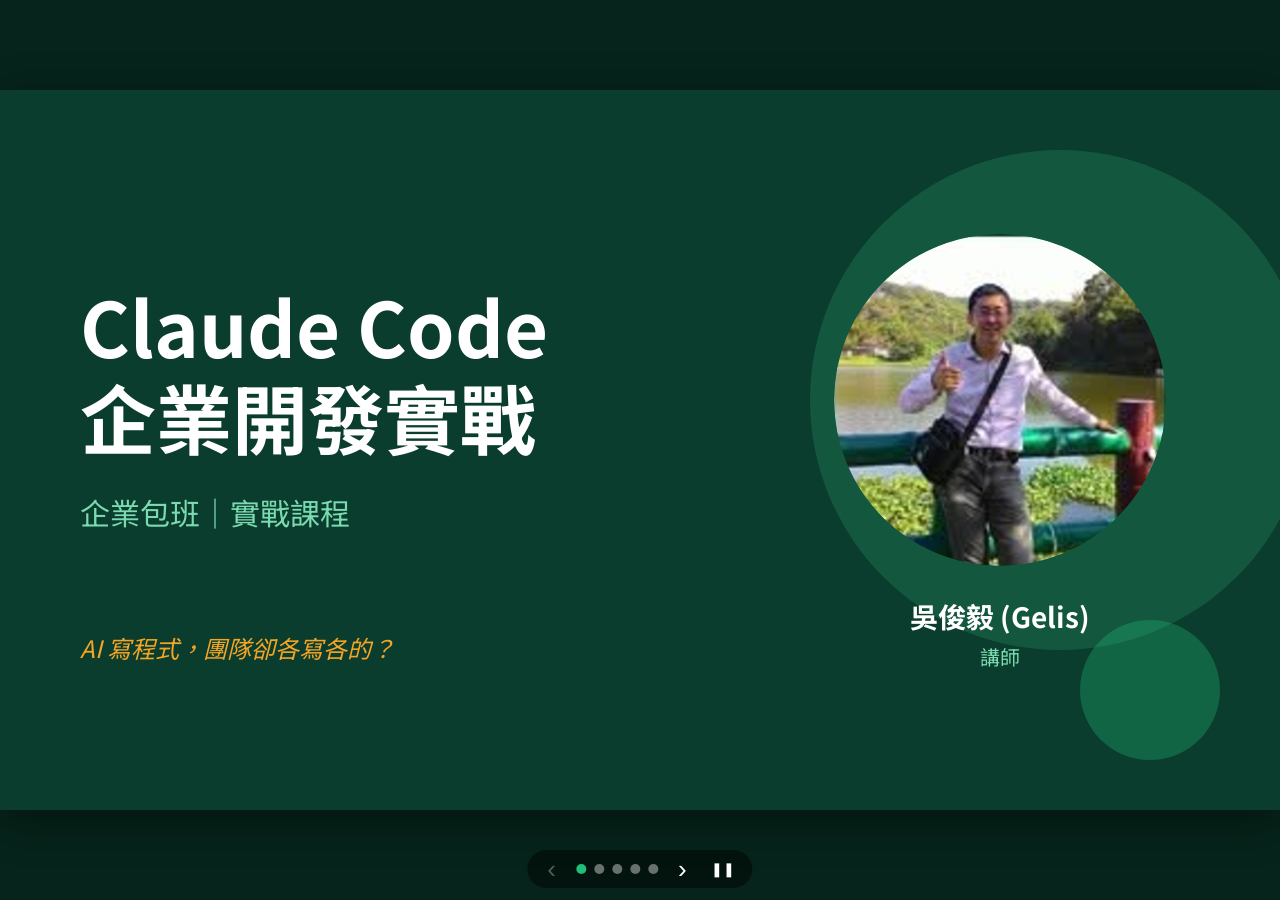
<file: src/index.html>
<!doctype html>
<html lang="zh-Hant">
<head>
<meta charset="utf-8">
<meta name="viewport" content="width=device-width, initial-scale=1">
<title>Claude Code 企業開發實戰</title>
<meta name="description" content="Claude Code 企業包班、實戰課程：Command/Skill、CLAUDE.md、Legacy System、AI 時代的 SDLC。講師吳俊毅 (Gelis)。">
<meta property="og:title" content="Claude Code 企業開發實戰">
<meta property="og:description" content="讓 AI 變成有規範、可複製的開發流程｜企業包班、實戰課程">
<meta property="og:image" content="assets/photo.png">
<link rel="preconnect" href="https://fonts.googleapis.com">
<link rel="preconnect" href="https://fonts.gstatic.com" crossorigin>
<link href="https://fonts.googleapis.com/css2?family=Noto+Sans+TC:wght@400;700&display=swap" rel="stylesheet">
<link rel="stylesheet" href="style.css">
</head>
<body>
<main class="deck" id="deck" aria-label="Claude Code 企業開發實戰 簡報">
  <div class="stage" id="stage">

    <section class="slide dark title-slide" aria-label="封面">
      <div class="deco c1"></div><div class="deco c2"></div>
      <div class="title-text">
        <h1>Claude Code<br>企業開發實戰</h1>
        <p class="sub">企業包班｜實戰課程</p>
        <p class="tag">AI 寫程式，團隊卻各寫各的？</p>
      </div>
      <figure class="speaker">
        <img src="assets/photo.png" alt="講師吳俊毅" width="332" height="332">
        <figcaption><strong>吳俊毅 (Gelis)</strong><span>講師</span></figcaption>
      </figure>
    </section>

    <section class="slide light" aria-label="總覽">
      <h2>讓 AI 變成有規範、可複製的開發流程</h2>
      <div class="cards three">
        <article class="card tall"><span class="badge "><svg stroke="currentColor" fill="currentColor" stroke-width="0" viewBox="0 0 384 512" aria-hidden="true" focusable="false" height="1em" width="1em" xmlns="http://www.w3.org/2000/svg"><path d="M336 64h-80c0-35.3-28.7-64-64-64s-64 28.7-64 64H48C21.5 64 0 85.5 0 112v352c0 26.5 21.5 48 48 48h288c26.5 0 48-21.5 48-48V112c0-26.5-21.5-48-48-48zM192 40c13.3 0 24 10.7 24 24s-10.7 24-24 24-24-10.7-24-24 10.7-24 24-24zm121.2 231.8l-143 141.8c-4.7 4.7-12.3 4.6-17-.1l-82.6-83.3c-4.7-4.7-4.6-12.3.1-17L99.1 285c4.7-4.7 12.3-4.6 17 .1l46 46.4 106-105.2c4.7-4.7 12.3-4.6 17 .1l28.2 28.4c4.7 4.8 4.6 12.3-.1 17z"></path></svg></span><h3>規範</h3><p>用 Command / Skill 建立符合團隊規範的流程</p></article>
        <article class="card tall"><span class="badge alt"><svg stroke="currentColor" fill="currentColor" stroke-width="0" viewBox="0 0 512 512" aria-hidden="true" focusable="false" height="1em" width="1em" xmlns="http://www.w3.org/2000/svg"><path d="M500 224h-30.364C455.724 130.325 381.675 56.276 288 42.364V12c0-6.627-5.373-12-12-12h-40c-6.627 0-12 5.373-12 12v30.364C130.325 56.276 56.276 130.325 42.364 224H12c-6.627 0-12 5.373-12 12v40c0 6.627 5.373 12 12 12h30.364C56.276 381.675 130.325 455.724 224 469.636V500c0 6.627 5.373 12 12 12h40c6.627 0 12-5.373 12-12v-30.364C381.675 455.724 455.724 381.675 469.636 288H500c6.627 0 12-5.373 12-12v-40c0-6.627-5.373-12-12-12zM288 404.634V364c0-6.627-5.373-12-12-12h-40c-6.627 0-12 5.373-12 12v40.634C165.826 392.232 119.783 346.243 107.366 288H148c6.627 0 12-5.373 12-12v-40c0-6.627-5.373-12-12-12h-40.634C119.768 165.826 165.757 119.783 224 107.366V148c0 6.627 5.373 12 12 12h40c6.627 0 12-5.373 12-12v-40.634C346.174 119.768 392.217 165.757 404.634 224H364c-6.627 0-12 5.373-12 12v40c0 6.627 5.373 12 12 12h40.634C392.232 346.174 346.243 392.217 288 404.634zM288 256c0 17.673-14.327 32-32 32s-32-14.327-32-32c0-17.673 14.327-32 32-32s32 14.327 32 32z"></path></svg></span><h3>聚焦</h3><p>掌握 Context 聚焦與 CLAUDE.md 的最佳用法</p></article>
        <article class="card tall"><span class="badge "><svg stroke="currentColor" fill="currentColor" stroke-width="0" viewBox="0 0 512 512" aria-hidden="true" focusable="false" height="1em" width="1em" xmlns="http://www.w3.org/2000/svg"><path d="M505.12019,19.09375c-1.18945-5.53125-6.65819-11-12.207-12.1875C460.716,0,435.507,0,410.40747,0,307.17523,0,245.26909,55.20312,199.05238,128H94.83772c-16.34763.01562-35.55658,11.875-42.88664,26.48438L2.51562,253.29688A28.4,28.4,0,0,0,0,264a24.00867,24.00867,0,0,0,24.00582,24H127.81618l-22.47457,22.46875c-11.36521,11.36133-12.99607,32.25781,0,45.25L156.24582,406.625c11.15623,11.1875,32.15619,13.15625,45.27726,0l22.47457-22.46875V488a24.00867,24.00867,0,0,0,24.00581,24,28.55934,28.55934,0,0,0,10.707-2.51562l98.72834-49.39063c14.62888-7.29687,26.50776-26.5,26.50776-42.85937V312.79688c72.59753-46.3125,128.03493-108.40626,128.03493-211.09376C512.07526,76.5,512.07526,51.29688,505.12019,19.09375ZM384.04033,168A40,40,0,1,1,424.05,128,40.02322,40.02322,0,0,1,384.04033,168Z"></path></svg></span><h3>落地</h3><p>從 Legacy System 切入，重新定義 SDLC</p></article>
      </div>
    </section>

    <section class="slide light" aria-label="課程重點">
      <h2>課程重點</h2>
      <ol class="points">
        <li><span class="badge sm"><svg stroke="currentColor" fill="currentColor" stroke-width="0" viewBox="0 0 640 512" aria-hidden="true" focusable="false" height="1em" width="1em" xmlns="http://www.w3.org/2000/svg"><path d="M257.981 272.971L63.638 467.314c-9.373 9.373-24.569 9.373-33.941 0L7.029 444.647c-9.357-9.357-9.375-24.522-.04-33.901L161.011 256 6.99 101.255c-9.335-9.379-9.317-24.544.04-33.901l22.667-22.667c9.373-9.373 24.569-9.373 33.941 0L257.981 239.03c9.373 9.372 9.373 24.568 0 33.941zM640 456v-32c0-13.255-10.745-24-24-24H312c-13.255 0-24 10.745-24 24v32c0 13.255 10.745 24 24 24h304c13.255 0 24-10.745 24-24z"></path></svg></span><span>活用 Command / Skill，建立最佳且符合團隊規範的開發流程</span></li>
        <li><span class="badge sm"><svg stroke="currentColor" fill="currentColor" stroke-width="0" viewBox="0 0 496 512" aria-hidden="true" focusable="false" height="1em" width="1em" xmlns="http://www.w3.org/2000/svg"><path d="M248 8C111.03 8 0 119.03 0 256s111.03 248 248 248 248-111.03 248-248S384.97 8 248 8zm0 432c-101.69 0-184-82.29-184-184 0-101.69 82.29-184 184-184 101.69 0 184 82.29 184 184 0 101.69-82.29 184-184 184zm0-312c-70.69 0-128 57.31-128 128s57.31 128 128 128 128-57.31 128-128-57.31-128-128-128zm0 192c-35.29 0-64-28.71-64-64s28.71-64 64-64 64 28.71 64 64-28.71 64-64 64z"></path></svg></span><span>Context 聚焦與 CLAUDE.md：使用時機 vs. 最佳實踐</span></li>
        <li><span class="badge sm"><svg stroke="currentColor" fill="currentColor" stroke-width="0" viewBox="0 0 512 512" aria-hidden="true" focusable="false" height="1em" width="1em" xmlns="http://www.w3.org/2000/svg"><path d="M480 160H32c-17.673 0-32-14.327-32-32V64c0-17.673 14.327-32 32-32h448c17.673 0 32 14.327 32 32v64c0 17.673-14.327 32-32 32zm-48-88c-13.255 0-24 10.745-24 24s10.745 24 24 24 24-10.745 24-24-10.745-24-24-24zm-64 0c-13.255 0-24 10.745-24 24s10.745 24 24 24 24-10.745 24-24-10.745-24-24-24zm112 248H32c-17.673 0-32-14.327-32-32v-64c0-17.673 14.327-32 32-32h448c17.673 0 32 14.327 32 32v64c0 17.673-14.327 32-32 32zm-48-88c-13.255 0-24 10.745-24 24s10.745 24 24 24 24-10.745 24-24-10.745-24-24-24zm-64 0c-13.255 0-24 10.745-24 24s10.745 24 24 24 24-10.745 24-24-10.745-24-24-24zm112 248H32c-17.673 0-32-14.327-32-32v-64c0-17.673 14.327-32 32-32h448c17.673 0 32 14.327 32 32v64c0 17.673-14.327 32-32 32zm-48-88c-13.255 0-24 10.745-24 24s10.745 24 24 24 24-10.745 24-24-10.745-24-24-24zm-64 0c-13.255 0-24 10.745-24 24s10.745 24 24 24 24-10.745 24-24-10.745-24-24-24z"></path></svg></span><span>企業 Legacy System 的切入點與導入策略</span></li>
        <li><span class="badge sm"><svg stroke="currentColor" fill="currentColor" stroke-width="0" viewBox="0 0 512 512" aria-hidden="true" focusable="false" height="1em" width="1em" xmlns="http://www.w3.org/2000/svg"><path d="M370.72 133.28C339.458 104.008 298.888 87.962 255.848 88c-77.458.068-144.328 53.178-162.791 126.85-1.344 5.363-6.122 9.15-11.651 9.15H24.103c-7.498 0-13.194-6.807-11.807-14.176C33.933 94.924 134.813 8 256 8c66.448 0 126.791 26.136 171.315 68.685L463.03 40.97C478.149 25.851 504 36.559 504 57.941V192c0 13.255-10.745 24-24 24H345.941c-21.382 0-32.09-25.851-16.971-40.971l41.75-41.749zM32 296h134.059c21.382 0 32.09 25.851 16.971 40.971l-41.75 41.75c31.262 29.273 71.835 45.319 114.876 45.28 77.418-.07 144.315-53.144 162.787-126.849 1.344-5.363 6.122-9.15 11.651-9.15h57.304c7.498 0 13.194 6.807 11.807 14.176C478.067 417.076 377.187 504 256 504c-66.448 0-126.791-26.136-171.315-68.685L48.97 471.03C33.851 486.149 8 475.441 8 454.059V320c0-13.255 10.745-24 24-24z"></path></svg></span><span>重新定義 AI 時代的 SDLC 軟體開發</span></li>
        <li><span class="badge sm"><svg stroke="currentColor" fill="currentColor" stroke-width="0" viewBox="0 0 640 512" aria-hidden="true" focusable="false" height="1em" width="1em" xmlns="http://www.w3.org/2000/svg"><path d="M128 352H32c-17.67 0-32 14.33-32 32v96c0 17.67 14.33 32 32 32h96c17.67 0 32-14.33 32-32v-96c0-17.67-14.33-32-32-32zm-24-80h192v48h48v-48h192v48h48v-57.59c0-21.17-17.23-38.41-38.41-38.41H344v-64h40c17.67 0 32-14.33 32-32V32c0-17.67-14.33-32-32-32H256c-17.67 0-32 14.33-32 32v96c0 17.67 14.33 32 32 32h40v64H94.41C73.23 224 56 241.23 56 262.41V320h48v-48zm264 80h-96c-17.67 0-32 14.33-32 32v96c0 17.67 14.33 32 32 32h96c17.67 0 32-14.33 32-32v-96c0-17.67-14.33-32-32-32zm240 0h-96c-17.67 0-32 14.33-32 32v96c0 17.67 14.33 32 32 32h96c17.67 0 32-14.33 32-32v-96c0-17.67-14.33-32-32-32z"></path></svg></span><span>以 Skills 定義系統開發與設計的標準流程</span></li>
      </ol>
    </section>

    <section class="slide light" aria-label="適合對象與課程形式">
      <h2>適合對象與課程形式</h2>
      <div class="cards three">
        <article class="card"><span class="badge sm"><svg stroke="currentColor" fill="currentColor" stroke-width="0" viewBox="0 0 640 512" aria-hidden="true" focusable="false" height="1em" width="1em" xmlns="http://www.w3.org/2000/svg"><path d="M96 224c35.3 0 64-28.7 64-64s-28.7-64-64-64-64 28.7-64 64 28.7 64 64 64zm448 0c35.3 0 64-28.7 64-64s-28.7-64-64-64-64 28.7-64 64 28.7 64 64 64zm32 32h-64c-17.6 0-33.5 7.1-45.1 18.6 40.3 22.1 68.9 62 75.1 109.4h66c17.7 0 32-14.3 32-32v-32c0-35.3-28.7-64-64-64zm-256 0c61.9 0 112-50.1 112-112S381.9 32 320 32 208 82.1 208 144s50.1 112 112 112zm76.8 32h-8.3c-20.8 10-43.9 16-68.5 16s-47.6-6-68.5-16h-8.3C179.6 288 128 339.6 128 403.2V432c0 26.5 21.5 48 48 48h288c26.5 0 48-21.5 48-48v-28.8c0-63.6-51.6-115.2-115.2-115.2zm-223.7-13.4C161.5 263.1 145.6 256 128 256H64c-35.3 0-64 28.7-64 64v32c0 17.7 14.3 32 32 32h65.9c6.3-47.4 34.9-87.3 75.2-109.4z"></path></svg></span><p>希望導入 AI 輔助開發的企業研發團隊</p></article>
        <article class="card"><span class="badge sm"><svg stroke="currentColor" fill="currentColor" stroke-width="0" viewBox="0 0 512 512" aria-hidden="true" focusable="false" height="1em" width="1em" xmlns="http://www.w3.org/2000/svg"><path d="M507.73 109.1c-2.24-9.03-13.54-12.09-20.12-5.51l-74.36 74.36-67.88-11.31-11.31-67.88 74.36-74.36c6.62-6.62 3.43-17.9-5.66-20.16-47.38-11.74-99.55.91-136.58 37.93-39.64 39.64-50.55 97.1-34.05 147.2L18.74 402.76c-24.99 24.99-24.99 65.51 0 90.5 24.99 24.99 65.51 24.99 90.5 0l213.21-213.21c50.12 16.71 107.47 5.68 147.37-34.22 37.07-37.07 49.7-89.32 37.91-136.73zM64 472c-13.25 0-24-10.75-24-24 0-13.26 10.75-24 24-24s24 10.74 24 24c0 13.25-10.75 24-24 24z"></path></svg></span><p>負責維護 Legacy System 的工程師與技術主管</p></article>
        <article class="card"><span class="badge sm"><svg stroke="currentColor" fill="currentColor" stroke-width="0" viewBox="0 0 448 512" aria-hidden="true" focusable="false" height="1em" width="1em" xmlns="http://www.w3.org/2000/svg"><path d="M224 256c70.7 0 128-57.3 128-128S294.7 0 224 0 96 57.3 96 128s57.3 128 128 128zm95.8 32.6L272 480l-32-136 32-56h-96l32 56-32 136-47.8-191.4C56.9 292 0 350.3 0 422.4V464c0 26.5 21.5 48 48 48h352c26.5 0 48-21.5 48-48v-41.6c0-72.1-56.9-130.4-128.2-133.8z"></path></svg></span><p>想建立團隊 AI 開發規範的 CTO / Tech Lead</p></article>
      </div>
      <dl class="format">
        <div><dt>課程時數</dt><dd>[例：2 天 12 小時]</dd></div>
        <div><dt>授課方式</dt><dd>[實體 / 線上]</dd></div>
        <div><dt>人數上限</dt><dd>[無]</dd></div>
      </dl>
    </section>

    <section class="slide dark" aria-label="聯絡方式">
      <h2>預約免費諮詢，索取企業專屬優惠</h2>
      <div class="contact-wrap">
        <ul class="contacts">
          <li><span class="badge"><svg stroke="currentColor" fill="currentColor" stroke-width="0" viewBox="0 0 512 512" aria-hidden="true" focusable="false" height="1em" width="1em" xmlns="http://www.w3.org/2000/svg"><path d="M256 32C114.6 32 0 125.1 0 240c0 49.6 21.4 95 57 130.7C44.5 421.1 2.7 466 2.2 466.5c-2.2 2.3-2.8 5.7-1.5 8.7S4.8 480 8 480c66.3 0 116-31.8 140.6-51.4 32.7 12.3 69 19.4 107.4 19.4 141.4 0 256-93.1 256-208S397.4 32 256 32z"></path></svg></span><div><small>LINE ID</small><strong>geliswu</strong></div></li>
          <li><span class="badge"><svg stroke="currentColor" fill="currentColor" stroke-width="0" viewBox="0 0 512 512" aria-hidden="true" focusable="false" height="1em" width="1em" xmlns="http://www.w3.org/2000/svg"><path d="M502.3 190.8c3.9-3.1 9.7-.2 9.7 4.7V400c0 26.5-21.5 48-48 48H48c-26.5 0-48-21.5-48-48V195.6c0-5 5.7-7.8 9.7-4.7 22.4 17.4 52.1 39.5 154.1 113.6 21.1 15.4 56.7 47.8 92.2 47.6 35.7.3 72-32.8 92.3-47.6 102-74.1 131.6-96.3 154-113.7zM256 320c23.2.4 56.6-29.2 73.4-41.4 132.7-96.3 142.8-104.7 173.4-128.7 5.8-4.5 9.2-11.5 9.2-18.9v-19c0-26.5-21.5-48-48-48H48C21.5 64 0 85.5 0 112v19c0 7.4 3.4 14.3 9.2 18.9 30.6 23.9 40.7 32.4 173.4 128.7 16.8 12.2 50.2 41.8 73.4 41.4z"></path></svg></span><div><small>Email</small><a href="mailto:wergelis@msn.com">wergelis@msn.com</a></div></li>
          <li><span class="badge"><svg stroke="currentColor" fill="currentColor" stroke-width="0" viewBox="0 0 640 512" aria-hidden="true" focusable="false" height="1em" width="1em" xmlns="http://www.w3.org/2000/svg"><path d="M524.531,69.836a1.5,1.5,0,0,0-.764-.7A485.065,485.065,0,0,0,404.081,32.03a1.816,1.816,0,0,0-1.923.91,337.461,337.461,0,0,0-14.9,30.6,447.848,447.848,0,0,0-134.426,0,309.541,309.541,0,0,0-15.135-30.6,1.89,1.89,0,0,0-1.924-.91A483.689,483.689,0,0,0,116.085,69.137a1.712,1.712,0,0,0-.788.676C39.068,183.651,18.186,294.69,28.43,404.354a2.016,2.016,0,0,0,.765,1.375A487.666,487.666,0,0,0,176.02,479.918a1.9,1.9,0,0,0,2.063-.676A348.2,348.2,0,0,0,208.12,430.4a1.86,1.86,0,0,0-1.019-2.588,321.173,321.173,0,0,1-45.868-21.853,1.885,1.885,0,0,1-.185-3.126c3.082-2.309,6.166-4.711,9.109-7.137a1.819,1.819,0,0,1,1.9-.256c96.229,43.917,200.41,43.917,295.5,0a1.812,1.812,0,0,1,1.924.233c2.944,2.426,6.027,4.851,9.132,7.16a1.884,1.884,0,0,1-.162,3.126,301.407,301.407,0,0,1-45.89,21.83,1.875,1.875,0,0,0-1,2.611,391.055,391.055,0,0,0,30.014,48.815,1.864,1.864,0,0,0,2.063.7A486.048,486.048,0,0,0,610.7,405.729a1.882,1.882,0,0,0,.765-1.352C623.729,277.594,590.933,167.465,524.531,69.836ZM222.491,337.58c-28.972,0-52.844-26.587-52.844-59.239S193.056,219.1,222.491,219.1c29.665,0,53.306,26.82,52.843,59.239C275.334,310.993,251.924,337.58,222.491,337.58Zm195.38,0c-28.971,0-52.843-26.587-52.843-59.239S388.437,219.1,417.871,219.1c29.667,0,53.307,26.82,52.844,59.239C470.715,310.993,447.538,337.58,417.871,337.58Z"></path></svg></span><div><small>Discord 社群</small><a href="https://discord.gg/UAAvQC7NV" target="_blank" rel="noopener">discord.gg/UAAvQC7NV</a></div></li>
        </ul>
        <figure class="qr"><img src="assets/qr.png" alt="Discord QR Code" width="260" height="260"><figcaption>掃描加入 Discord 社群</figcaption></figure>
      </div>
    </section>

  </div>
  <nav class="nav" aria-label="投影片導覽">
    <button id="prev" type="button" aria-label="上一頁">‹</button>
    <span id="dots" class="dots"></span>
    <button id="next" type="button" aria-label="下一頁">›</button>
    <button id="play" type="button" aria-label="暫停自動輪播" title="暫停自動輪播 (p)">❚❚</button>
  </nav>
</main>
<script src="script.js"></script>
</body>
</html>
</file>
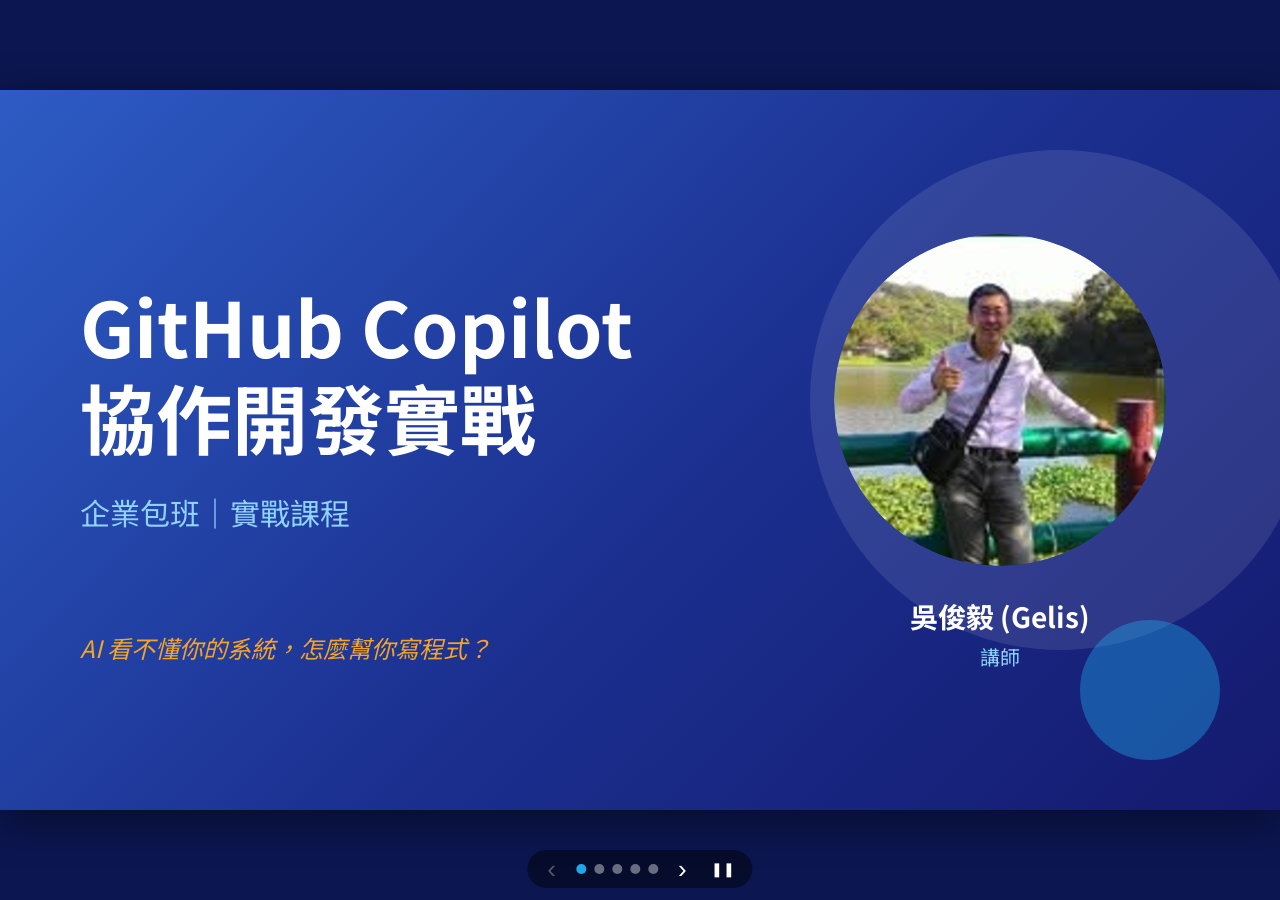
<file: src/copilot.html>
<!doctype html>
<html lang="zh-Hant">
<head>
<meta charset="utf-8">
<meta name="viewport" content="width=device-width, initial-scale=1">
<title>GitHub Copilot 協作開發實戰</title>
<meta name="description" content="GitHub Copilot 企業包班、實戰課程：Legacy System 單元測試、自訂 Agent 與 Skills、SDD 規格驅動開發。講師吳俊毅 (Gelis)。">
<meta property="og:title" content="GitHub Copilot 協作開發實戰">
<meta property="og:description" content="讓 AI 看懂你的系統、遵循你的規格｜企業包班、實戰課程">
<meta property="og:image" content="assets/photo.png">
<link rel="preconnect" href="https://fonts.googleapis.com">
<link rel="preconnect" href="https://fonts.gstatic.com" crossorigin>
<link href="https://fonts.googleapis.com/css2?family=Noto+Sans+TC:wght@400;700&display=swap" rel="stylesheet">
<link rel="stylesheet" href="style.css">
<link rel="stylesheet" href="copilot.css">
</head>
<body>
<main class="deck" id="deck" aria-label="GitHub Copilot 協作開發實戰 簡報">
  <div class="stage" id="stage">

    <section class="slide dark title-slide" aria-label="封面">
      <div class="deco c1"></div><div class="deco c2"></div>
      <div class="title-text">
        <h1>GitHub Copilot<br>協作開發實戰</h1>
        <p class="sub">企業包班｜實戰課程</p>
        <p class="tag">AI 看不懂你的系統，怎麼幫你寫程式？</p>
      </div>
      <figure class="speaker">
        <img src="assets/photo.png" alt="講師吳俊毅" width="332" height="332">
        <figcaption><strong>吳俊毅 (Gelis)</strong><span>講師</span></figcaption>
      </figure>
    </section>

    <section class="slide light" aria-label="總覽">
      <h2>讓 AI 看懂你的系統、遵循你的規格</h2>
      <div class="cards three">
        <article class="card tall"><span class="badge "><svg stroke="currentColor" fill="currentColor" stroke-width="0" viewBox="0 0 384 512" aria-hidden="true" focusable="false" height="1em" width="1em" xmlns="http://www.w3.org/2000/svg"><path d="M336 64h-80c0-35.3-28.7-64-64-64s-64 28.7-64 64H48C21.5 64 0 85.5 0 112v352c0 26.5 21.5 48 48 48h288c26.5 0 48-21.5 48-48V112c0-26.5-21.5-48-48-48zM192 40c13.3 0 24 10.7 24 24s-10.7 24-24 24-24-10.7-24-24 10.7-24 24-24zm121.2 231.8l-143 141.8c-4.7 4.7-12.3 4.6-17-.1l-82.6-83.3c-4.7-4.7-4.6-12.3.1-17L99.1 285c4.7-4.7 12.3-4.6 17 .1l46 46.4 106-105.2c4.7-4.7 12.3-4.6 17 .1l28.2 28.4c4.7 4.8 4.6 12.3-.1 17z"></path></svg></span><h3>理解</h3><p>讓 AI 理解並遵循特定的業務邏輯</p></article>
        <article class="card tall"><span class="badge alt"><svg stroke="currentColor" fill="currentColor" stroke-width="0" viewBox="0 0 512 512" aria-hidden="true" focusable="false" height="1em" width="1em" xmlns="http://www.w3.org/2000/svg"><path d="M500 224h-30.364C455.724 130.325 381.675 56.276 288 42.364V12c0-6.627-5.373-12-12-12h-40c-6.627 0-12 5.373-12 12v30.364C130.325 56.276 56.276 130.325 42.364 224H12c-6.627 0-12 5.373-12 12v40c0 6.627 5.373 12 12 12h30.364C56.276 381.675 130.325 455.724 224 469.636V500c0 6.627 5.373 12 12 12h40c6.627 0 12-5.373 12-12v-30.364C381.675 455.724 455.724 381.675 469.636 288H500c6.627 0 12-5.373 12-12v-40c0-6.627-5.373-12-12-12zM288 404.634V364c0-6.627-5.373-12-12-12h-40c-6.627 0-12 5.373-12 12v40.634C165.826 392.232 119.783 346.243 107.366 288H148c6.627 0 12-5.373 12-12v-40c0-6.627-5.373-12-12-12h-40.634C119.768 165.826 165.757 119.783 224 107.366V148c0 6.627 5.373 12 12 12h40c6.627 0 12-5.373 12-12v-40.634C346.174 119.768 392.217 165.757 404.634 224H364c-6.627 0-12 5.373-12 12v40c0 6.627 5.373 12 12 12h40.634C392.232 346.174 346.243 392.217 288 404.634zM288 256c0 17.673-14.327 32-32 32s-32-14.327-32-32c0-17.673 14.327-32 32-32s32 14.327 32 32z"></path></svg></span><h3>改善</h3><p>用 AI 在遺留系統補單元測試、改善架構</p></article>
        <article class="card tall"><span class="badge "><svg stroke="currentColor" fill="currentColor" stroke-width="0" viewBox="0 0 512 512" aria-hidden="true" focusable="false" height="1em" width="1em" xmlns="http://www.w3.org/2000/svg"><path d="M505.12019,19.09375c-1.18945-5.53125-6.65819-11-12.207-12.1875C460.716,0,435.507,0,410.40747,0,307.17523,0,245.26909,55.20312,199.05238,128H94.83772c-16.34763.01562-35.55658,11.875-42.88664,26.48438L2.51562,253.29688A28.4,28.4,0,0,0,0,264a24.00867,24.00867,0,0,0,24.00582,24H127.81618l-22.47457,22.46875c-11.36521,11.36133-12.99607,32.25781,0,45.25L156.24582,406.625c11.15623,11.1875,32.15619,13.15625,45.27726,0l22.47457-22.46875V488a24.00867,24.00867,0,0,0,24.00581,24,28.55934,28.55934,0,0,0,10.707-2.51562l98.72834-49.39063c14.62888-7.29687,26.50776-26.5,26.50776-42.85937V312.79688c72.59753-46.3125,128.03493-108.40626,128.03493-211.09376C512.07526,76.5,512.07526,51.29688,505.12019,19.09375ZM384.04033,168A40,40,0,1,1,424.05,128,40.02322,40.02322,0,0,1,384.04033,168Z"></path></svg></span><h3>協作</h3><p>自訂 Agent 角色與 Skills，串起 SDLC 流程</p></article>
      </div>
    </section>

    <section class="slide light" aria-label="課程重點">
      <h2>課程重點</h2>
      <ol class="points">
        <li><span class="badge sm"><svg stroke="currentColor" fill="currentColor" stroke-width="0" viewBox="0 0 640 512" aria-hidden="true" focusable="false" height="1em" width="1em" xmlns="http://www.w3.org/2000/svg"><path d="M257.981 272.971L63.638 467.314c-9.373 9.373-24.569 9.373-33.941 0L7.029 444.647c-9.357-9.357-9.375-24.522-.04-33.901L161.011 256 6.99 101.255c-9.335-9.379-9.317-24.544.04-33.901l22.667-22.667c9.373-9.373 24.569-9.373 33.941 0L257.981 239.03c9.373 9.372 9.373 24.568 0 33.941zM640 456v-32c0-13.255-10.745-24-24-24H312c-13.255 0-24 10.745-24 24v32c0 13.255 10.745 24 24 24h304c13.255 0 24-10.745 24-24z"></path></svg></span><span>讓 AI 理解並遵循特定的業務邏輯</span></li>
        <li><span class="badge sm"><svg stroke="currentColor" fill="currentColor" stroke-width="0" viewBox="0 0 496 512" aria-hidden="true" focusable="false" height="1em" width="1em" xmlns="http://www.w3.org/2000/svg"><path d="M248 8C111.03 8 0 119.03 0 256s111.03 248 248 248 248-111.03 248-248S384.97 8 248 8zm0 432c-101.69 0-184-82.29-184-184 0-101.69 82.29-184 184-184 101.69 0 184 82.29 184 184 0 101.69-82.29 184-184 184zm0-312c-70.69 0-128 57.31-128 128s57.31 128 128 128 128-57.31 128-128-57.31-128-128-128zm0 192c-35.29 0-64-28.71-64-64s28.71-64 64-64 64 28.71 64 64-28.71 64-64 64z"></path></svg></span><span>解決 AI 切入 Legacy System 的痛點</span></li>
        <li><span class="badge sm"><svg stroke="currentColor" fill="currentColor" stroke-width="0" viewBox="0 0 512 512" aria-hidden="true" focusable="false" height="1em" width="1em" xmlns="http://www.w3.org/2000/svg"><path d="M480 160H32c-17.673 0-32-14.327-32-32V64c0-17.673 14.327-32 32-32h448c17.673 0 32 14.327 32 32v64c0 17.673-14.327 32-32 32zm-48-88c-13.255 0-24 10.745-24 24s10.745 24 24 24 24-10.745 24-24-10.745-24-24-24zm-64 0c-13.255 0-24 10.745-24 24s10.745 24 24 24 24-10.745 24-24-10.745-24-24-24zm112 248H32c-17.673 0-32-14.327-32-32v-64c0-17.673 14.327-32 32-32h448c17.673 0 32 14.327 32 32v64c0 17.673-14.327 32-32 32zm-48-88c-13.255 0-24 10.745-24 24s10.745 24 24 24 24-10.745 24-24-10.745-24-24-24zm-64 0c-13.255 0-24 10.745-24 24s10.745 24 24 24 24-10.745 24-24-10.745-24-24-24zm112 248H32c-17.673 0-32-14.327-32-32v-64c0-17.673 14.327-32 32-32h448c17.673 0 32 14.327 32 32v64c0 17.673-14.327 32-32 32zm-48-88c-13.255 0-24 10.745-24 24s10.745 24 24 24 24-10.745 24-24-10.745-24-24-24zm-64 0c-13.255 0-24 10.745-24 24s10.745 24 24 24 24-10.745 24-24-10.745-24-24-24z"></path></svg></span><span>藉由 AI 加速在遺留系統撰寫單元測試、改善系統架構</span></li>
        <li><span class="badge sm"><svg stroke="currentColor" fill="currentColor" stroke-width="0" viewBox="0 0 512 512" aria-hidden="true" focusable="false" height="1em" width="1em" xmlns="http://www.w3.org/2000/svg"><path d="M370.72 133.28C339.458 104.008 298.888 87.962 255.848 88c-77.458.068-144.328 53.178-162.791 126.85-1.344 5.363-6.122 9.15-11.651 9.15H24.103c-7.498 0-13.194-6.807-11.807-14.176C33.933 94.924 134.813 8 256 8c66.448 0 126.791 26.136 171.315 68.685L463.03 40.97C478.149 25.851 504 36.559 504 57.941V192c0 13.255-10.745 24-24 24H345.941c-21.382 0-32.09-25.851-16.971-40.971l41.75-41.749zM32 296h134.059c21.382 0 32.09 25.851 16.971 40.971l-41.75 41.75c31.262 29.273 71.835 45.319 114.876 45.28 77.418-.07 144.315-53.144 162.787-126.849 1.344-5.363 6.122-9.15 11.651-9.15h57.304c7.498 0 13.194 6.807 11.807 14.176C478.067 417.076 377.187 504 256 504c-66.448 0-126.791-26.136-171.315-68.685L48.97 471.03C33.851 486.149 8 475.441 8 454.059V320c0-13.255 10.745-24 24-24z"></path></svg></span><span>自訂代理人，建立 Agent 角色與 Skills，完成 SDLC 流程與開發工作</span></li>
        <li><span class="badge sm"><svg stroke="currentColor" fill="currentColor" stroke-width="0" viewBox="0 0 640 512" aria-hidden="true" focusable="false" height="1em" width="1em" xmlns="http://www.w3.org/2000/svg"><path d="M128 352H32c-17.67 0-32 14.33-32 32v96c0 17.67 14.33 32 32 32h96c17.67 0 32-14.33 32-32v-96c0-17.67-14.33-32-32-32zm-24-80h192v48h48v-48h192v48h48v-57.59c0-21.17-17.23-38.41-38.41-38.41H344v-64h40c17.67 0 32-14.33 32-32V32c0-17.67-14.33-32-32-32H256c-17.67 0-32 14.33-32 32v96c0 17.67 14.33 32 32 32h40v64H94.41C73.23 224 56 241.23 56 262.41V320h48v-48zm264 80h-96c-17.67 0-32 14.33-32 32v96c0 17.67 14.33 32 32 32h96c17.67 0 32-14.33 32-32v-96c0-17.67-14.33-32-32-32zm240 0h-96c-17.67 0-32 14.33-32 32v96c0 17.67 14.33 32 32 32h96c17.67 0 32-14.33 32-32v-96c0-17.67-14.33-32-32-32z"></path></svg></span><span>介紹近期顛覆軟體開發的 SDD（規格驅動開發）</span></li>
      </ol>
    </section>

    <section class="slide light" aria-label="適合對象與課程形式">
      <h2>適合對象與課程形式</h2>
      <div class="cards three">
        <article class="card"><span class="badge sm"><svg stroke="currentColor" fill="currentColor" stroke-width="0" viewBox="0 0 640 512" aria-hidden="true" focusable="false" height="1em" width="1em" xmlns="http://www.w3.org/2000/svg"><path d="M96 224c35.3 0 64-28.7 64-64s-28.7-64-64-64-64 28.7-64 64 28.7 64 64 64zm448 0c35.3 0 64-28.7 64-64s-28.7-64-64-64-64 28.7-64 64 28.7 64 64 64zm32 32h-64c-17.6 0-33.5 7.1-45.1 18.6 40.3 22.1 68.9 62 75.1 109.4h66c17.7 0 32-14.3 32-32v-32c0-35.3-28.7-64-64-64zm-256 0c61.9 0 112-50.1 112-112S381.9 32 320 32 208 82.1 208 144s50.1 112 112 112zm76.8 32h-8.3c-20.8 10-43.9 16-68.5 16s-47.6-6-68.5-16h-8.3C179.6 288 128 339.6 128 403.2V432c0 26.5 21.5 48 48 48h288c26.5 0 48-21.5 48-48v-28.8c0-63.6-51.6-115.2-115.2-115.2zm-223.7-13.4C161.5 263.1 145.6 256 128 256H64c-35.3 0-64 28.7-64 64v32c0 17.7 14.3 32 32 32h65.9c6.3-47.4 34.9-87.3 75.2-109.4z"></path></svg></span><p>希望導入 GitHub Copilot 的企業研發團隊</p></article>
        <article class="card"><span class="badge sm"><svg stroke="currentColor" fill="currentColor" stroke-width="0" viewBox="0 0 512 512" aria-hidden="true" focusable="false" height="1em" width="1em" xmlns="http://www.w3.org/2000/svg"><path d="M507.73 109.1c-2.24-9.03-13.54-12.09-20.12-5.51l-74.36 74.36-67.88-11.31-11.31-67.88 74.36-74.36c6.62-6.62 3.43-17.9-5.66-20.16-47.38-11.74-99.55.91-136.58 37.93-39.64 39.64-50.55 97.1-34.05 147.2L18.74 402.76c-24.99 24.99-24.99 65.51 0 90.5 24.99 24.99 65.51 24.99 90.5 0l213.21-213.21c50.12 16.71 107.47 5.68 147.37-34.22 37.07-37.07 49.7-89.32 37.91-136.73zM64 472c-13.25 0-24-10.75-24-24 0-13.26 10.75-24 24-24s24 10.74 24 24c0 13.25-10.75 24-24 24z"></path></svg></span><p>負責維護 Legacy System 的工程師與技術主管</p></article>
        <article class="card"><span class="badge sm"><svg stroke="currentColor" fill="currentColor" stroke-width="0" viewBox="0 0 448 512" aria-hidden="true" focusable="false" height="1em" width="1em" xmlns="http://www.w3.org/2000/svg"><path d="M224 256c70.7 0 128-57.3 128-128S294.7 0 224 0 96 57.3 96 128s57.3 128 128 128zm95.8 32.6L272 480l-32-136 32-56h-96l32 56-32 136-47.8-191.4C56.9 292 0 350.3 0 422.4V464c0 26.5 21.5 48 48 48h352c26.5 0 48-21.5 48-48v-41.6c0-72.1-56.9-130.4-128.2-133.8z"></path></svg></span><p>想用 SDD 建立團隊 AI 開發規範的 CTO / Tech Lead</p></article>
      </div>
      <dl class="format">
        <div><dt>課程時數</dt><dd>[例：2 天 12 小時]</dd></div>
        <div><dt>授課方式</dt><dd>[實體 / 線上]</dd></div>
        <div><dt>人數上限</dt><dd>[無]</dd></div>
      </dl>
    </section>

    <section class="slide dark" aria-label="聯絡方式">
      <h2>預約免費諮詢，索取企業專屬優惠</h2>
      <div class="contact-wrap">
        <ul class="contacts">
          <li><span class="badge"><svg stroke="currentColor" fill="currentColor" stroke-width="0" viewBox="0 0 512 512" aria-hidden="true" focusable="false" height="1em" width="1em" xmlns="http://www.w3.org/2000/svg"><path d="M256 32C114.6 32 0 125.1 0 240c0 49.6 21.4 95 57 130.7C44.5 421.1 2.7 466 2.2 466.5c-2.2 2.3-2.8 5.7-1.5 8.7S4.8 480 8 480c66.3 0 116-31.8 140.6-51.4 32.7 12.3 69 19.4 107.4 19.4 141.4 0 256-93.1 256-208S397.4 32 256 32z"></path></svg></span><div><small>LINE ID</small><strong>geliswu</strong></div></li>
          <li><span class="badge"><svg stroke="currentColor" fill="currentColor" stroke-width="0" viewBox="0 0 512 512" aria-hidden="true" focusable="false" height="1em" width="1em" xmlns="http://www.w3.org/2000/svg"><path d="M502.3 190.8c3.9-3.1 9.7-.2 9.7 4.7V400c0 26.5-21.5 48-48 48H48c-26.5 0-48-21.5-48-48V195.6c0-5 5.7-7.8 9.7-4.7 22.4 17.4 52.1 39.5 154.1 113.6 21.1 15.4 56.7 47.8 92.2 47.6 35.7.3 72-32.8 92.3-47.6 102-74.1 131.6-96.3 154-113.7zM256 320c23.2.4 56.6-29.2 73.4-41.4 132.7-96.3 142.8-104.7 173.4-128.7 5.8-4.5 9.2-11.5 9.2-18.9v-19c0-26.5-21.5-48-48-48H48C21.5 64 0 85.5 0 112v19c0 7.4 3.4 14.3 9.2 18.9 30.6 23.9 40.7 32.4 173.4 128.7 16.8 12.2 50.2 41.8 73.4 41.4z"></path></svg></span><div><small>Email</small><a href="mailto:wergelis@msn.com">wergelis@msn.com</a></div></li>
          <li><span class="badge"><svg stroke="currentColor" fill="currentColor" stroke-width="0" viewBox="0 0 640 512" aria-hidden="true" focusable="false" height="1em" width="1em" xmlns="http://www.w3.org/2000/svg"><path d="M524.531,69.836a1.5,1.5,0,0,0-.764-.7A485.065,485.065,0,0,0,404.081,32.03a1.816,1.816,0,0,0-1.923.91,337.461,337.461,0,0,0-14.9,30.6,447.848,447.848,0,0,0-134.426,0,309.541,309.541,0,0,0-15.135-30.6,1.89,1.89,0,0,0-1.924-.91A483.689,483.689,0,0,0,116.085,69.137a1.712,1.712,0,0,0-.788.676C39.068,183.651,18.186,294.69,28.43,404.354a2.016,2.016,0,0,0,.765,1.375A487.666,487.666,0,0,0,176.02,479.918a1.9,1.9,0,0,0,2.063-.676A348.2,348.2,0,0,0,208.12,430.4a1.86,1.86,0,0,0-1.019-2.588,321.173,321.173,0,0,1-45.868-21.853,1.885,1.885,0,0,1-.185-3.126c3.082-2.309,6.166-4.711,9.109-7.137a1.819,1.819,0,0,1,1.9-.256c96.229,43.917,200.41,43.917,295.5,0a1.812,1.812,0,0,1,1.924.233c2.944,2.426,6.027,4.851,9.132,7.16a1.884,1.884,0,0,1-.162,3.126,301.407,301.407,0,0,1-45.89,21.83,1.875,1.875,0,0,0-1,2.611,391.055,391.055,0,0,0,30.014,48.815,1.864,1.864,0,0,0,2.063.7A486.048,486.048,0,0,0,610.7,405.729a1.882,1.882,0,0,0,.765-1.352C623.729,277.594,590.933,167.465,524.531,69.836ZM222.491,337.58c-28.972,0-52.844-26.587-52.844-59.239S193.056,219.1,222.491,219.1c29.665,0,53.306,26.82,52.843,59.239C275.334,310.993,251.924,337.58,222.491,337.58Zm195.38,0c-28.971,0-52.843-26.587-52.843-59.239S388.437,219.1,417.871,219.1c29.667,0,53.307,26.82,52.844,59.239C470.715,310.993,447.538,337.58,417.871,337.58Z"></path></svg></span><div><small>Discord 社群</small><a href="https://discord.gg/UAAvQC7NV" target="_blank" rel="noopener">discord.gg/UAAvQC7NV</a></div></li>
        </ul>
        <figure class="qr"><img src="assets/qr.png" alt="Discord QR Code" width="260" height="260"><figcaption>掃描加入 Discord 社群</figcaption></figure>
      </div>
    </section>

  </div>
  <nav class="nav" aria-label="投影片導覽">
    <button id="prev" type="button" aria-label="上一頁">‹</button>
    <span id="dots" class="dots"></span>
    <button id="next" type="button" aria-label="下一頁">›</button>
    <button id="play" type="button" aria-label="暫停自動輪播" title="暫停自動輪播 (p)">❚❚</button>
  </nav>
</main>
<script src="script.js"></script>
</body>
</html>
</file>
<file: src/style.css>
:root{
  --dk:#0B3D2E; --dk2:#14573F; --mint:#EAF6F0; --g:#1FBF7A; --or:#F5A524; --pale:#7ADBB0; --wh:#fff;
  --font:"Noto Sans TC","PingFang TC","Microsoft JhengHei","Heiti TC",system-ui,sans-serif;
}
*{box-sizing:border-box;margin:0;padding:0}
html,body{height:100%;background:#06241b;font-family:var(--font);overflow:hidden}
.deck{position:fixed;inset:0;display:flex;align-items:center;justify-content:center}
/* 固定 1280x720 舞台，依視窗等比縮放（由 script.js 設定 --s） */
.stage{width:1280px;height:720px;position:relative;flex:none;transform:scale(var(--s,1));transform-origin:center center;overflow:hidden;background:var(--dk);box-shadow:0 10px 40px rgba(0,0,0,.45)}
.slide{position:absolute;inset:0;padding:72px 80px;opacity:0;visibility:hidden;transition:opacity .35s ease,visibility .35s}
.slide.active{opacity:1;visibility:visible}
.slide.dark{background:var(--dk);color:var(--wh)}
.slide.light{background:var(--mint);color:var(--dk)}
h1{font-size:76px;line-height:1.2;font-weight:700}
h2{font-size:48px;line-height:1.25;font-weight:700;height:80px}
.badge{display:inline-flex;align-items:center;justify-content:center;width:84px;height:84px;border-radius:50%;background:var(--g);color:var(--wh);flex:none}
.badge svg{width:42px;height:42px;fill:currentColor}
.badge.alt{background:var(--or)}
.badge.sm{width:60px;height:60px}.badge.sm svg{width:28px;height:28px}
/* 封面 */
.title-slide .title-text{position:absolute;left:80px;top:190px;width:640px}
.sub{font-size:30px;color:var(--pale);margin-top:28px}
.tag{font-size:24px;color:var(--or);font-style:italic;margin-top:96px}
.deco{position:absolute;border-radius:50%}
.c1{width:500px;height:500px;background:var(--dk2);right:-30px;top:60px}
.c2{width:140px;height:140px;background:var(--g);opacity:.3;right:60px;bottom:50px}
.speaker{position:absolute;right:30px;top:60px;width:500px;text-align:center}
.speaker img{width:332px;height:332px;border-radius:50%;margin-top:84px;display:block;margin-left:auto;margin-right:auto}
.speaker figcaption{margin-top:30px;display:flex;flex-direction:column;gap:6px}
.speaker strong{font-size:28px}.speaker span{font-size:20px;color:var(--pale)}
/* 卡片 */
.cards{display:grid;gap:30px;margin-top:40px}
.cards.three{grid-template-columns:repeat(3,1fr)}
.card{background:var(--wh);border-radius:18px;padding:30px;box-shadow:0 4px 14px rgba(0,0,0,.1);display:flex;flex-direction:column;gap:22px}
.card.tall{height:380px}
.card h3{font-size:38px}
.card p{font-size:23px;line-height:1.55;color:var(--dk2)}
/* 重點清單 */
.points{list-style:none;margin-top:24px;display:flex;flex-direction:column;gap:12px}
.points li{display:flex;align-items:center;gap:26px;background:var(--wh);border-radius:14px;padding:12px 24px;font-size:27px;box-shadow:0 3px 10px rgba(0,0,0,.08);min-height:78px}
.points .badge.sm{width:52px;height:52px}.points .badge.sm svg{width:24px;height:24px}
/* 課程形式 */
.format{margin-top:40px;background:var(--dk);color:var(--wh);border-radius:18px;padding:30px 36px;display:grid;grid-template-columns:repeat(3,1fr);gap:24px}
.format dt{font-size:20px;color:var(--pale);font-weight:700;margin-bottom:10px}
.format dd{font-size:24px}
/* 聯絡 */
.contact-wrap{display:flex;justify-content:space-between;align-items:center;margin-top:30px}
.contacts{list-style:none;display:flex;flex-direction:column;gap:38px}
.contacts li{display:flex;align-items:center;gap:30px}
.contacts small{display:block;font-size:20px;color:var(--pale);margin-bottom:4px}
.contacts strong,.contacts a{font-size:34px;font-weight:700;color:var(--wh)}
.qr{text-align:center}
.qr img{width:260px;height:260px;background:var(--wh);padding:14px;border-radius:14px;display:block}
.qr figcaption{margin-top:18px;font-size:20px;color:var(--pale)}
/* 導覽 */
.nav{position:fixed;bottom:12px;left:50%;transform:translateX(-50%);display:flex;align-items:center;gap:14px;background:rgba(0,0,0,.45);padding:6px 14px;border-radius:30px;z-index:5}
.nav button{background:none;border:0;color:#fff;font-size:26px;line-height:1;cursor:pointer;padding:0 6px}
.nav button:disabled{opacity:.3;cursor:default}
.nav #play{font-size:14px;padding:0 4px}
.dots{display:flex;gap:8px}
.dots button{width:10px;height:10px;border-radius:50%;background:rgba(255,255,255,.4);padding:0;font-size:0}
.dots button.on{background:var(--g)}
@media (prefers-reduced-motion:reduce){.slide{transition:none}}
</file>
<file: src/copilot.css>
/* GitHub Copilot 課程頁：藍色主題（覆寫 style.css 的綠色變數） */
:root{
  --dk:#1B2F8F; --dk2:#2B55C0; --mint:#E8F0FC; --g:#1FA8E8; --or:#F5A524; --pale:#8FD3FF; --wh:#fff;
}
html,body{background:#0C1650}
.stage{background:var(--dk)}
.slide.dark{background:linear-gradient(135deg,#2D5CC4 0%,#1B2F8F 55%,#141A6E 100%);color:var(--wh)}
.slide.light{background:var(--mint);color:#142A7A}
.card p{color:#2B55C0}
.c1{background:rgba(255,255,255,.1)}
.c2{background:var(--g);opacity:.4}
.format{background:linear-gradient(135deg,#2D5CC4,#1B2F8F)}
</file>
